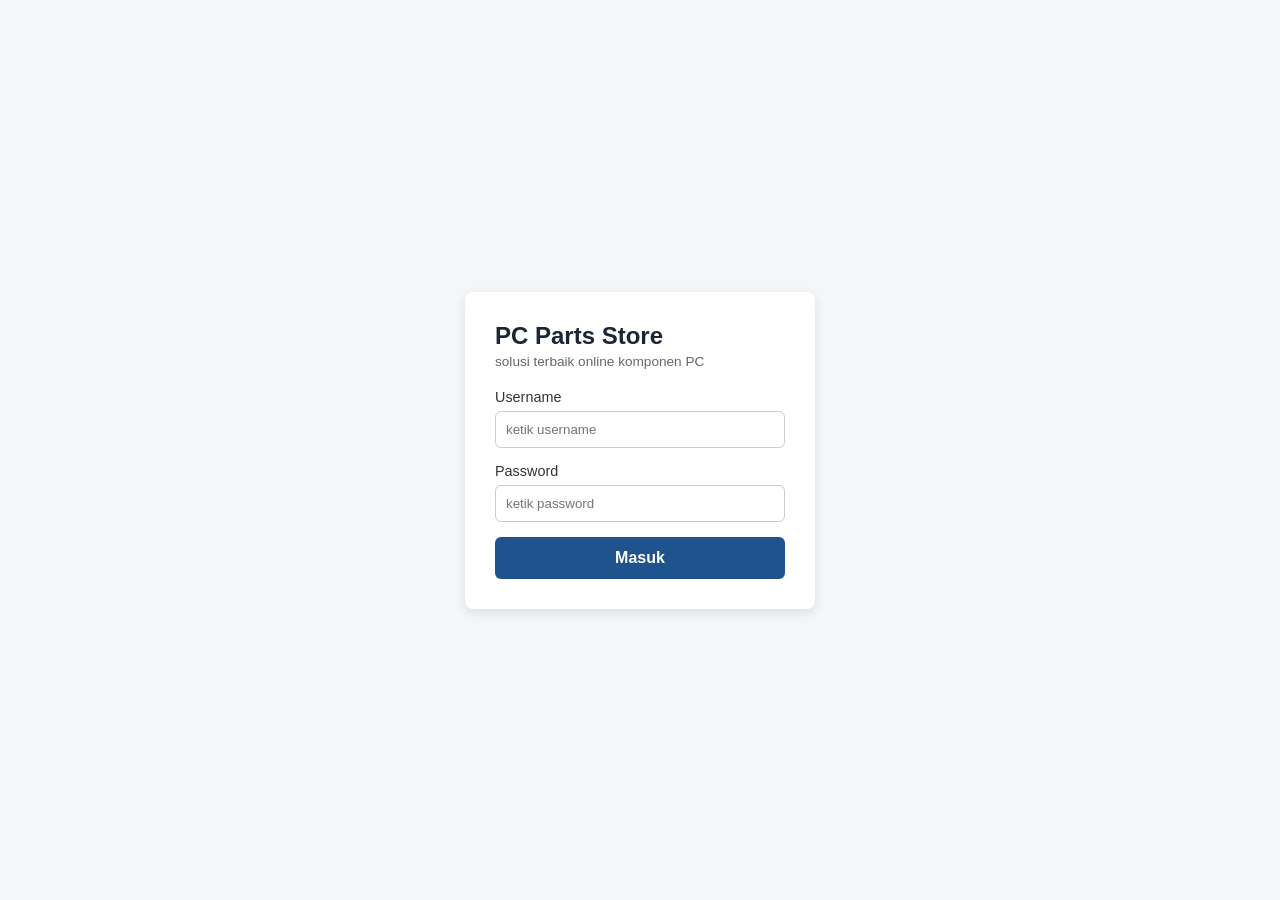
<file: login.html>
<!doctype html>
<html lang="id">
  <head>
    <meta charset="UTF-8" />
    <meta name="viewport" content="width=device-width, initial-scale=1.0" />
    <title>Login - PC Parts Store</title>
    <link rel="stylesheet" href="style.css" />
  </head>
  <body class="login-body">
    <div class="login-card">
      <h2>PC Parts Store</h2>
      <p class="subtitle">solusi terbaik online komponen PC</p>

      <form action="index.html" method="get">
        <div class="form-group">
          <label for="username">Username</label>
          <input type="text" id="username" name="username" placeholder="ketik username" required />
        </div>

        <div class="form-group">
          <label for="password">Password</label>
          <input type="password" id="password" name="password" placeholder="ketik password" required />
        </div>

        <button type="submit" class="btn-masuk">Masuk</button>
      </form>
    </div>
  </body>
</html>
</file>
<file: style.css>
/* Reset Basic */
* {
  box-sizing: border-box;
  margin: 0;
  padding: 0;
}

html {
  scroll-behavior: smooth;
}

body {
  font-family: Arial, sans-serif;
  background-color: #f4f6f9;
  color: #333;
}

/* ================= SOAL 1: LOGIN PAGE ================= */
.login-body {
  display: flex;
  justify-content: center; /* Menengahkan secara horizontal */
  align-items: center; /* Menengahkan secara vertikal */
  min-height: 100vh;
}

.login-card {
  background-color: #ffffff;
  padding: 30px;
  border-radius: 8px;
  box-shadow: 0 4px 12px rgba(0, 0, 0, 0.1);
  width: 100%;
  max-width: 350px;
}

.login-card h2 {
  color: #1a2536;
  margin-bottom: 4px;
}

.login-card .subtitle {
  color: #666;
  font-size: 0.85rem;
  margin-bottom: 20px;
}

.form-group {
  margin-bottom: 15px;
  display: flex;
  flex-direction: column;
}

.form-group label {
  font-size: 0.9rem;
  margin-bottom: 6px;
}

.form-group input {
  padding: 10px;
  border: 1px solid #ccc;
  border-radius: 6px;
  outline: none;
  transition: background-color 0.3s;
}

/* b. Mengubah warna background input saat diklik (:focus) */
.form-group input:focus {
  background-color: #e3f2fd;
  border-color: #1f538e;
}

/* c. Tombol saat di-hover berubah hitam & teks putih */
.btn-masuk {
  width: 100%;
  padding: 12px;
  background-color: #1f538e;
  color: #ffffff;
  border: none;
  border-radius: 6px;
  font-size: 1rem;
  font-weight: bold;
  cursor: pointer;
  transition:
    background-color 0.3s,
    color 0.3s;
}

.btn-masuk:hover {
  background-color: #000000;
  color: #ffffff;
}

/* ================= SOAL 2: NAVBAR & HOME ================= */
/* a. Navbar tetap di atas */
.navbar {
  position: fixed;
  top: 0;
  left: 0;
  width: 100%;
  display: flex;
  justify-content: space-between; /* Logo di kiri, menu di kanan */
  align-items: center;
  padding: 15px 40px;
  background-color: #1a2536;
  z-index: 1000;
}

.logo {
  color: #ffffff;
  font-weight: bold;
  font-size: 1.1rem;
}

.nav-links {
  display: flex;
  list-style: none;
  gap: 20px;
}

.nav-links a {
  color: #ffffff;
  text-decoration: none;
  transition: color 0.3s;
}

/* b. Efek hover link navbar */
.nav-links a:hover {
  color: #64b5f6;
}

/* c. Section Home dengan background image & kata beda warna/ukuran */
.hero-section {
  margin-top: 70px;
  padding: 20px;
  display: flex;
  justify-content: center;
}

.hero-banner {
  width: 100%;
  max-width: 1000px;
  height: 220px;
  background: linear-gradient(rgba(10, 20, 35, 0.75), rgba(10, 20, 35, 0.75)), url('https://images.unsplash.com/photo-1587202372775-e229f172b9d7?auto=format&fit=crop&w=1200&q=80');
  background-size: cover;
  background-position: center;
  border-radius: 12px;
  display: flex;
  justify-content: center;
  align-items: center;
  color: #ffffff;
  text-align: center;
}

.hero-banner h1 {
  font-size: 1.5rem;
}

.hero-banner .highlight {
  color: #64b5f6;
  font-size: 2rem;
  font-weight: bold;
}

/* ================= SOAL 3: PRODUCTS & ABOUT ================= */
.products-section,
.about-section {
  max-width: 1000px;
  margin: 30px auto;
  padding: 0 20px;
}

.products-section h2,
.about-section h2 {
  margin-bottom: 15px;
  color: #1a2536;
}

/* a. & b. Grid 4 Gambar per baris di Desktop */
.product-grid {
  display: grid;
  grid-template-columns: repeat(4, 1fr);
  gap: 20px;
}

.product-card {
  background-color: #ffffff;
  border-radius: 8px;
  padding: 15px;
  text-align: center;
  box-shadow: 0 2px 8px rgba(0, 0, 0, 0.05);
}

.product-card img {
  width: 100%;
  height: 140px;
  object-fit: cover; /* Menjaga ukuran & proporsi gambar tetap seragam */
  border-radius: 6px;
  margin-bottom: 10px;
}

/* c. Media Query untuk Layar < 768px (Maksimal 2 gambar per baris) */
@media (max-width: 767px) {
  .product-grid {
    grid-template-columns: repeat(2, 1fr);
  }
}
</file>
